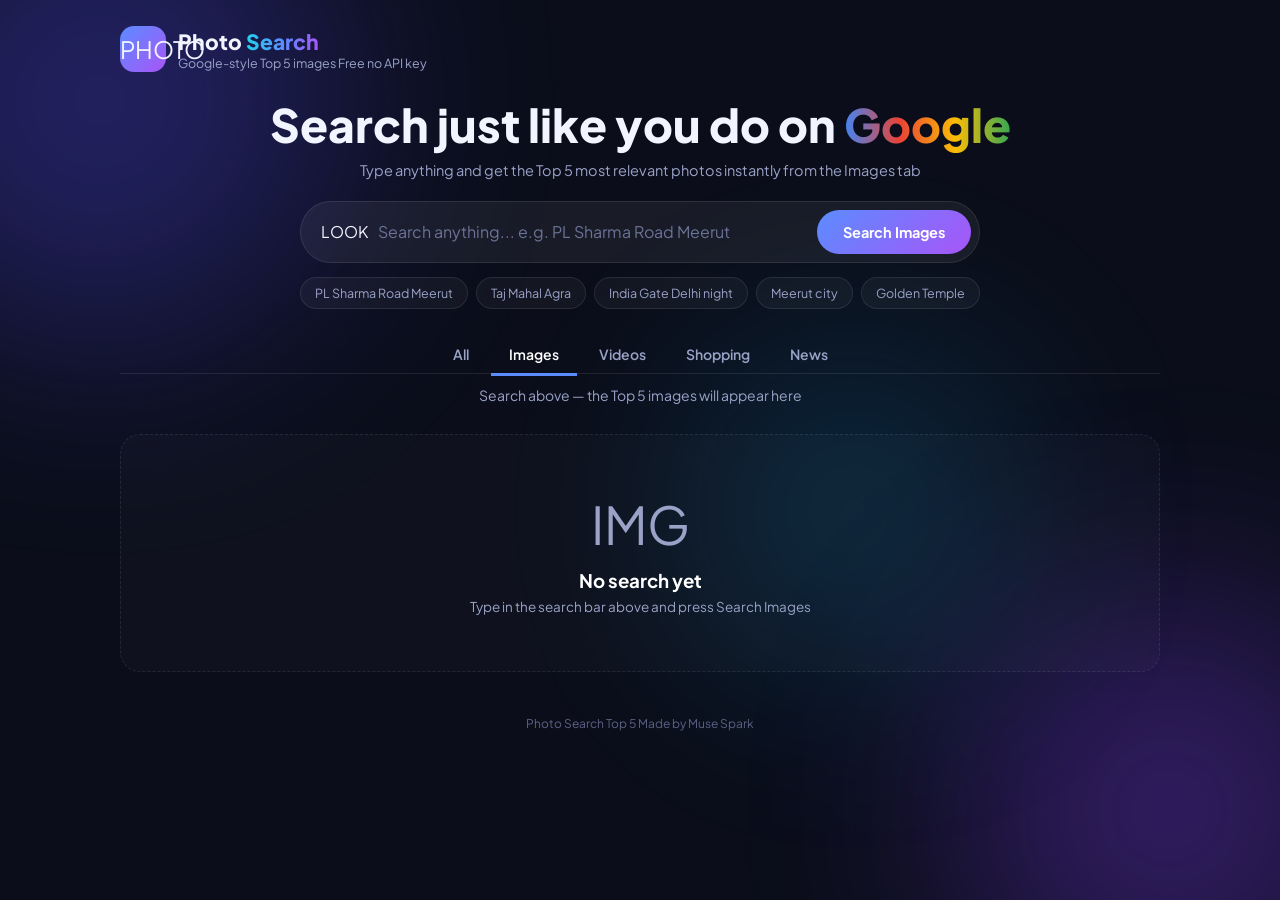
<file: index.html>
<!DOCTYPE html><html lang="en"><head><meta charset="UTF-8"><meta name="viewport" content="width=device-width,initial-scale=1"><title>Photo Search - Google Style Image Finder</title><link href="https://fonts.googleapis.com/css2?family=Plus+Jakarta+Sans:wght@400;600;700;800&display=swap" rel="stylesheet"><style>*{margin:0;padding:0;box-sizing:border-box;font-family:'Plus Jakarta Sans',system-ui,sans-serif}body{background:#0b0e1a;color:#f2f4ff;min-height:100vh}.blob{position:fixed;border-radius:50%;filter:blur(110px);opacity:.35;z-index:0;pointer-events:none}.b1{width:480px;height:480px;background:#4f46e5;top:-140px;left:-140px}.b2{width:420px;height:420px;background:#7c3aed;bottom:-120px;right:-100px}.b3{width:300px;height:300px;background:#0ea5e9;top:40%;left:55%;opacity:.22}.wrap{position:relative;z-index:1;max-width:1080px;margin:0 auto;padding:26px 20px 60px}.top{display:flex;align-items:center;gap:12px}.logo{width:46px;height:46px;border-radius:14px;display:grid;place-items:center;font-size:24px;background:linear-gradient(135deg,#5b8cff,#a855f7)}.brand h1{font-size:21px;font-weight:800}.brand h1 span{background:linear-gradient(90deg,#22d3ee,#5b8cff,#a855f7);-webkit-background-clip:text;background-clip:text;color:transparent}.brand p{font-size:12.5px;color:#9aa3c7}.hero{text-align:center;margin:26px 0 22px}.hero h2{font-size:clamp(28px,5vw,46px);font-weight:800;line-height:1.15}.hero h2 .g{background:linear-gradient(90deg,#4285F4,#EA4335,#FBBC05,#34A853);-webkit-background-clip:text;background-clip:text;color:transparent}.hero p{color:#9aa3c7;margin-top:10px;font-size:14.5px}.searchbox{background:rgba(255,255,255,.06);border:1px solid rgba(255,255,255,.09);border-radius:999px;display:flex;align-items:center;gap:10px;padding:8px 8px 8px 20px;margin:22px auto 0;max-width:680px}.searchbox:focus-within{border-color:#5b8cff}.searchbox input{flex:1;background:transparent;border:0;outline:0;color:#f2f4ff;font-size:16px;min-width:0}.searchbox input::placeholder{color:#6b7396}.btn{border:0;cursor:pointer;font-weight:700;font-size:14.5px;color:#fff;padding:13px 26px;border-radius:999px;background:linear-gradient(135deg,#5b8cff,#a855f7);white-space:nowrap}.btn:disabled{opacity:.6;cursor:wait}.chips{display:flex;gap:8px;justify-content:center;flex-wrap:wrap;margin-top:14px}.chip{font-size:12.5px;color:#9aa3c7;border:1px solid rgba(255,255,255,.09);background:rgba(255,255,255,.04);padding:7px 14px;border-radius:999px;cursor:pointer}.chip:hover{color:#fff;border-color:#5b8cff}.tabs{display:flex;gap:4px;justify-content:center;margin:26px 0 6px;border-bottom:1px solid rgba(255,255,255,.09);flex-wrap:wrap}.tab{padding:10px 18px;font-size:14px;font-weight:600;color:#9aa3c7;cursor:pointer;border-bottom:3px solid transparent;margin-bottom:-3px}.tab.active{color:#fff;border-color:#5b8cff}.status{text-align:center;min-height:30px;margin:12px 0 4px;font-size:14px;color:#9aa3c7}.status b{color:#fff}.loader{display:inline-block;width:16px;height:16px;border:2.5px solid rgba(255,255,255,.25);border-top-color:#5b8cff;border-radius:50%;animation:spn .7s linear infinite;vertical-align:-3px;margin-right:8px}@keyframes spn{to{transform:rotate(360deg)}}.meta{display:flex;align-items:center;justify-content:space-between;gap:10px;margin:10px 2px 14px;flex-wrap:wrap}.meta .q{font-size:14px;color:#9aa3c7}.meta .q b{color:#fff}.badge{font-size:12px;font-weight:700;color:#06281c;background:linear-gradient(90deg,#6ee7b7,#34d399);padding:6px 14px;border-radius:999px}.grid{display:grid;grid-template-columns:repeat(auto-fill,minmax(280px,1fr));gap:18px}.card{background:linear-gradient(180deg,#151a2e,#1c2340);border:1px solid rgba(255,255,255,.09);border-radius:18px;overflow:hidden;animation:pop .45s ease both;position:relative}.card:hover{transform:translateY(-6px);border-color:rgba(91,140,255,.5)}@keyframes pop{from{opacity:0;transform:translateY(18px)}to{opacity:1;transform:none}}.rank{position:absolute;top:12px;left:12px;z-index:2;font-size:12px;font-weight:800;color:#fff;background:linear-gradient(135deg,#5b8cff,#a855f7);padding:5px 12px;border-radius:999px}.imgw{aspect-ratio:16/10;overflow:hidden;background:#0e1226}.imgw img{width:100%;height:100%;object-fit:cover;display:block}.card:hover .imgw img{transform:scale(1.06)}.cbody{padding:14px 15px 15px}.cbody h3{font-size:13.5px;font-weight:600;line-height:1.45;display:-webkit-box;-webkit-line-clamp:2;-webkit-box-orient:vertical;overflow:hidden;min-height:39px}.cbody .src{font-size:12px;color:#9aa3c7;margin-top:7px}.dot{width:7px;height:7px;border-radius:50%;background:#34d399;display:inline-block;margin-right:6px}.actions{display:flex;gap:8px;margin-top:12px}.a{flex:1;text-align:center;font-size:12.5px;font-weight:700;padding:9px 0;border-radius:10px;text-decoration:none}.a.view{background:rgba(91,140,255,.16);color:#bcd0ff;border:1px solid rgba(91,140,255,.35)}.a.dl{background:rgba(52,211,153,.14);color:#9df0cd;border:1px solid rgba(52,211,153,.35)}.empty{text-align:center;padding:56px 20px;color:#9aa3c7;border:1.5px dashed rgba(255,255,255,.09);border-radius:20px;margin-top:14px;background:rgba(255,255,255,.02)}.empty .big{font-size:52px;margin-bottom:12px}footer{text-align:center;color:#5b6285;font-size:12px;margin-top:44px}footer b{color:#8b93b8}@media(max-width:560px){.searchbox{border-radius:20px;flex-wrap:wrap}.searchbox input{flex-basis:100%;padding:8px 4px}.btn{width:100%}}</style></head><body><div class="blob b1"></div><div class="blob b2"></div><div class="blob b3"></div><div class="wrap"><header class="top"><div class="logo">PHOTO</div><div class="brand"><h1>Photo <span>Search</span></h1><p>Google-style Top 5 images Free no API key</p></div></header><div class="hero"><h2>Search just like you do on <span class="g">Google</span></h2><p>Type anything and get the Top 5 most relevant photos instantly from the Images tab</p></div><form class="searchbox" id="form"><span>LOOK</span><input id="q" type="text" placeholder="Search anything... e.g. PL Sharma Road Meerut" autocomplete="off"><button class="btn" id="go" type="submit">Search Images</button></form><div class="chips" id="chips"><span class="chip">PL Sharma Road Meerut</span><span class="chip">Taj Mahal Agra</span><span class="chip">India Gate Delhi night</span><span class="chip">Meerut city</span><span class="chip">Golden Temple</span></div><div class="tabs"><div class="tab">All</div><div class="tab active">Images</div><div class="tab">Videos</div><div class="tab">Shopping</div><div class="tab">News</div></div><div class="status" id="status">Search above — the Top 5 images will appear here</div><div class="meta" id="meta" style="display:none"><div class="q" id="metaq"></div><div class="badge" id="metab"></div></div><div class="grid" id="grid"><div class="empty" style="grid-column:1/-1"><div class="big">IMG</div><h3 style="color:#fff;margin-bottom:6px">No search yet</h3><p style="font-size:13.5px">Type in the search bar above and press Search Images</p></div></div><footer>Photo Search Top 5 Made by Muse Spark</footer></div><script>var form=document.getElementById('form');var q=document.getElementById('q');var go=document.getElementById('go');var grid=document.getElementById('grid');var status=document.getElementById('status');var meta=document.getElementById('meta');var metaq=document.getElementById('metaq');var metab=document.getElementById('metab');document.getElementById('chips').addEventListener('click',function(e){if(e.target.className==='chip'){q.value=e.target.textContent;form.requestSubmit();}});form.addEventListener('submit',function(e){e.preventDefault();var query=q.value.trim();if(!query){status.textContent='Please type something in the search box first';q.focus();return;}go.disabled=true;go.textContent='Searching...';status.innerHTML='Searching... fetching the Top 5 images...';grid.innerHTML='';fetch('/api/search?q='+encodeURIComponent(query)+'&n=5').then(function(r){return r.json();}).then(function(data){if(!data.ok){throw new Error(data.error||'Search failed');}status.innerHTML='Found Top '+data.images.length+' relevant images';meta.style.display='flex';metaq.innerHTML='Results for '+query;metab.textContent='Top '+data.images.length+' Images';var html='';for(var i=0;i<data.images.length;i++){var im=data.images[i];html+='<div class="card"><div class="rank">#'+(i+1)+'</div><div class="imgw"><img src="'+im.thumbnail+'" alt="img" loading="lazy" referrerpolicy="no-referrer"></div><div class="cbody"><h3>'+im.title+'</h3><div class="src"><span class="dot"></span>'+im.source+'</div><div class="actions"><a class="a view" href="'+im.image+'" target="_blank">Full Image</a><a class="a view" href="'+im.page+'" target="_blank">Page</a><a class="a dl" href="'+im.image+'" target="_blank">Open</a></div></div></div>';}grid.innerHTML=html;}).catch(function(err){status.textContent='Error: '+err.message;}).finally(function(){go.disabled=false;go.textContent='Search Images';});});</script></body></html>
</file>
